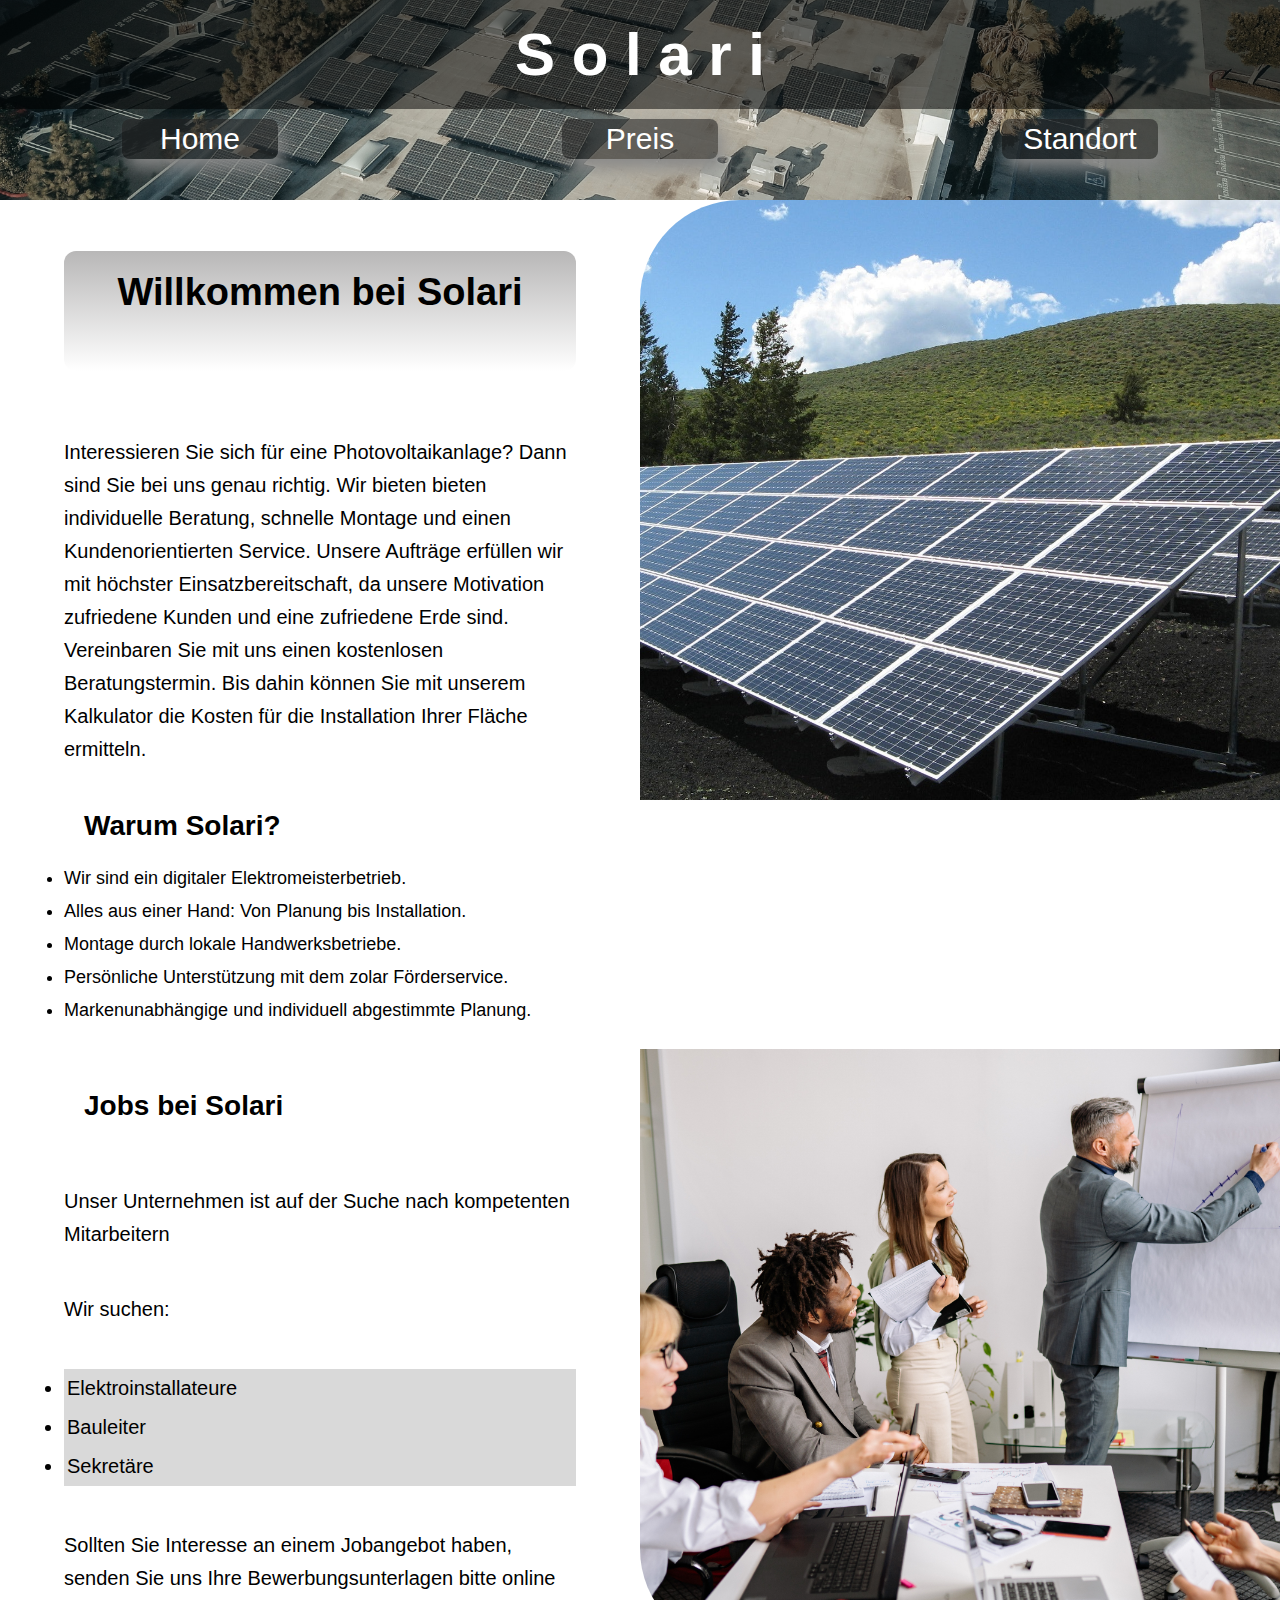
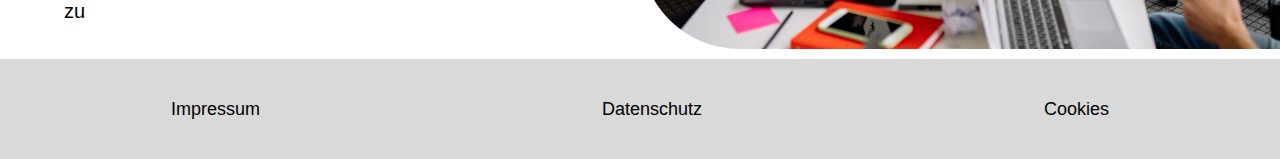
<file: Solari/index.html>
<!DOCTYPE html>
<html lang="de">
    <head>
        <meta charset="utf-8">
        <link rel="stylesheet" href="style.css">
    </head>
    <body>
        <div class="navbar">
            <div class="head">
        <h1>S o l a r i</h1>
             </div>
            <div class="box">
                <a href="#" class="element home">Home</a>
                <a href="preise.html" class="element preise">Preis</a>
                <a href="Standort.html" class="element standort">Standort</a>
            </div>
             </div>
        <div class="mainbox">
            <div class="article">
                <h2>Willkommen bei Solari</h2><br>
                <p>Interessieren Sie sich für eine Photovoltaikanlage? Dann sind Sie bei uns genau richtig. Wir bieten bieten individuelle Beratung, schnelle Montage und einen Kundenorientierten Service. Unsere Aufträge erfüllen wir mit höchster Einsatzbereitschaft, da unsere Motivation zufriedene Kunden und eine zufriedene Erde sind. Vereinbaren Sie mit uns einen kostenlosen Beratungstermin. Bis dahin können Sie mit unserem Kalkulator die Kosten für die Installation Ihrer Fläche ermitteln.</p>
                <div class="liste">
                <h3>Warum Solari?</h3>
                <ul>
                    <li>Wir sind ein digitaler Elektromeisterbetrieb.</li>
                    <li>Alles aus einer Hand: Von Planung bis Installation.</li>
                    <li>Montage durch lokale Handwerksbetriebe.</li>
                    <li>Persönliche Unterstützung mit dem zolar Förderservice.</li>
                    <li>Markenunabhängige und individuell abgestimmte Planung.</li>
                </ul>
            </div>
            </div>
            
            <div class="image"></div>
        </div>
        <div class="mainbox2">
            <div class="article2">
                <h3>Jobs bei Solari</h3>
                <p>Unser Unternehmen ist auf der Suche nach kompetenten Mitarbeitern</p>
                <p>Wir suchen:</p>
                <ul>
                    <li>Elektroinstallateure</li>
                    <li>Bauleiter</li>
                    <li>Sekretäre</li>
                </ul>
                <p>Sollten Sie Interesse an einem Jobangebot haben, senden Sie uns Ihre Bewerbungsunterlagen bitte online zu</p>
            </div>
            <div class="image2"></div>
        </div>
        <div class="foot">
            <a href="#">Impressum</a>
            <a href="#">Datenschutz</a>
            <a href="#">Cookies</a>
        </div>
        <script src="main.js">
        </script>
    </body>
</html>
</file>
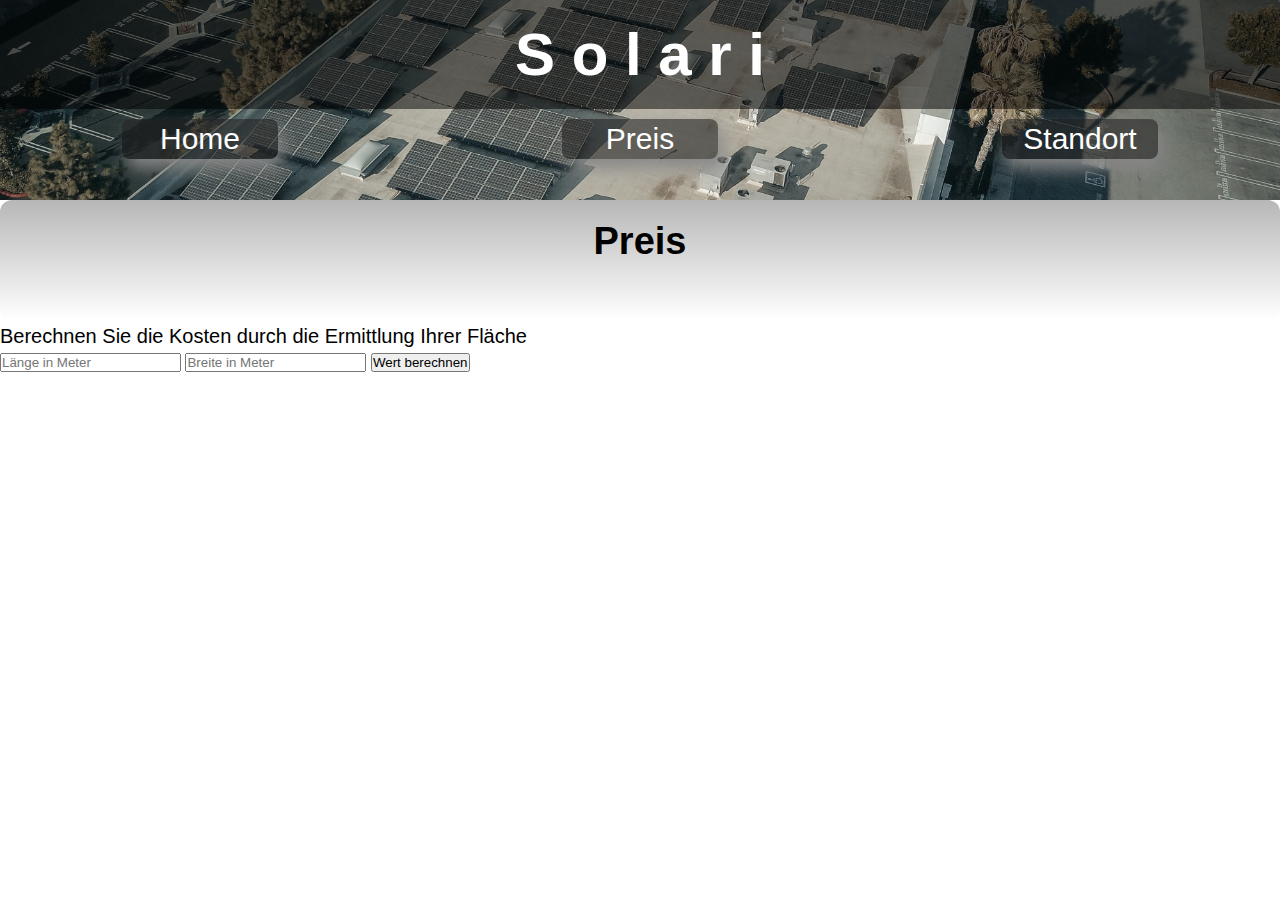
<file: Solari/preise.html>
<!DOCTYPE html>
<html lang="de">
    <head>
        <meta charset="utf-8">
        <link rel="stylesheet" href="style.css">
    </head>
    <body>
        <div class="navbar">
            <div class="head">
        <h1>S o l a r i</h1>
    </div>
            <div class="box">
                <a href="index.html" class="element home">Home</a>
                <a href="#" class="element preise">Preis</a>
                <a href="Standort.html" class="element standort">Standort</a>
            </div>
        </div>
        
                    <h2>Preis</h2>
                  <p>Berechnen Sie die Kosten durch die Ermittlung Ihrer Fläche</p>
                <form>
                    
                    <input id="laenge" type="number" placeholder="Länge in Meter">
                    <input id="breite" type="number" placeholder="Breite in Meter">
                    <button type ="button" onclick="preis()">Wert berechnen</button>
                  
                   
                </form>
                <div id="result"></div>
                <script src="main.js">
                </script>
                </body>
                </html>
</file>
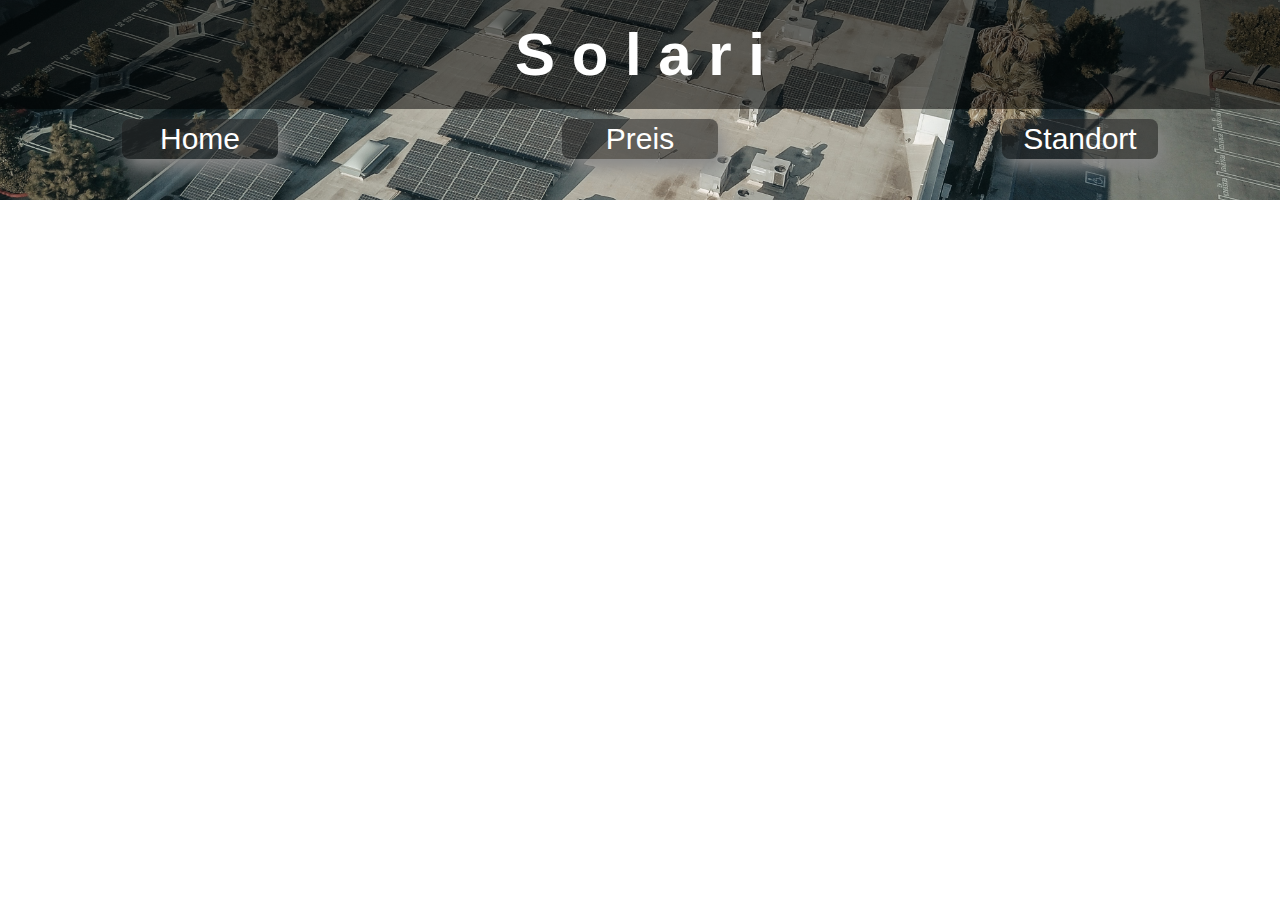
<file: Solari/standort.html>
<!DOCTYPE html>
<html lang="de">
    <head>
        <meta charset="utf-8">
        <link rel="stylesheet" href="style.css">
    </head>
    <body>
        <div class="navbar">
            <div class="head">
        <h1>S o l a r i</h1>
    </div>
            <div class="box">
                <a href="index.html" class="element home">Home</a>
                <a href="preise.html" class="element preise">Preis</a>
                <a href="#" class="element standort">Standort</a>
            </div>
        </div>
</file>
<file: Solari/style.css>
*{
    margin: 0;
    padding: 0;
    font-family: Arial, Helvetica, sans-serif;
}

p {
    font-size: 20px;
    line-height: 33px;
}
li{
    font-size: 18px;
    line-height: 33px;
}
body{
    margin: 0;
    padding: 0;

}

h1{
    font-size: 60px;
    padding: 20px;
    animation-name: drehen;
    animation-duration: 4s;
    color: white;
    background-color: rgba(0, 0, 0, 0.5);
    
    
}

.article2 li{
    font-size: 20px;
}

h2{
    font-size: 38px;
    background: linear-gradient(to top, white, rgb(184, 183, 183));
    text-align: center;
  padding: 20px;
    border-radius: 12px;
    height:80px;
    
}

h3{
    font-size: 28px;
    padding: 20px;
    
}

.navbar{
    width: 100%;
    height: 350px;
    background-image: url(pic.jpg);
    background-position: center;
    background-size: cover;
    position: relative;
}

.box {
    display: flex;
    justify-content: start;
    gap: 40px;
    align-items: center;
    flex-flow: column wrap;
    padding-top: 10px;
    
}




.article {
    width: 90%;
    height: 800px;
    display: flex;
    flex-flow: column wrap;
    justify-content: space-around;
    margin: 0 auto;
    margin-top: 39px;
  
}



.article2 {
    padding: 10px;
    width: 90%;
    height: 600px;
    display:flex;
    flex-direction: column;
    justify-content: space-around;
    
    margin: 0 auto;
    
}

.article2 li{
    background-color: #d9d9d9;
    padding: 3px;
}

.image {
    margin-top: 40px;
    width: 100%;
    height: 350px;
    background-image: url(pic3.jpg);
    background-size: cover;
    background-position: center;
    
  
}

.image2{
    width: 100%;
    height: 300px;
    background-image: url(pic2.jpg);
    background-size: cover;
    background-position: center;
  
}

.mainbox {
  
    display: flex;
    flex-flow: column wrap;
  
 
    margin: 0 auto;
   
}

.mainbox2 {

    display: flex;
    flex-flow: column wrap;

   align-items: center;
}


@media (min-width: 1100px) {
    .box {
        flex-flow: row wrap;
        justify-content: space-around;
    }
    .mainbox {
        flex-flow: row wrap;
    
    }
    .mainbox2 {
        flex-flow: row wrap;
        
    }
    .article {
        max-width: 40%;
        border-radius: 0 0 60px 0;
    }
    .article2 {
        max-width: 40%;
        border-radius: 0 60px 60px 0;
    }
    .image {
        max-width: 50%;
        border-radius: 0 0 0 70px;
        height: 600px;
    }
    .image2 {
        max-width: 50%;
        border-radius: 70% 0 0 0;
        height: 600px;
    }
    .navbar{
        height: 200px;
    }
    
       
    }
    
    


@media (min-width: 1200px){
    .image {
        border-radius: 100px 0 0 0;
        width: 60%;
        margin-right: 0;
        margin-top: 0;
    }
    .image2 {
        border-radius: 0 0 0 100px;
        width: 60%;
        margin-right: 0;
        margin-top: 0;
    }

}

@keyframes drehen {
    50% {
        transform: scaleX(-1);
    }
}

a{
    text-decoration: none;
    color:white;
    font-size: 30px;
    
}

.element{
    background-color: rgba(40, 40, 40, 0.6);
    padding: 3px;
    border-radius: 8px;
    width: 150px;
    text-align: center;
    
    box-shadow: 5px 10px 18px #888888;
}

.element:hover {

box-shadow: 5px 10px 18px #0b0000;
}  

.head {
 
    text-align: center;
}

.foot{
    width: 100%;
    height: 100px;
    background-color: #d9d9d9;
    display: flex;
    justify-content: space-around;
    align-items: center;
   
   
}

.foot a{
    color:black;
    font-size: 18px;
}
</file>
